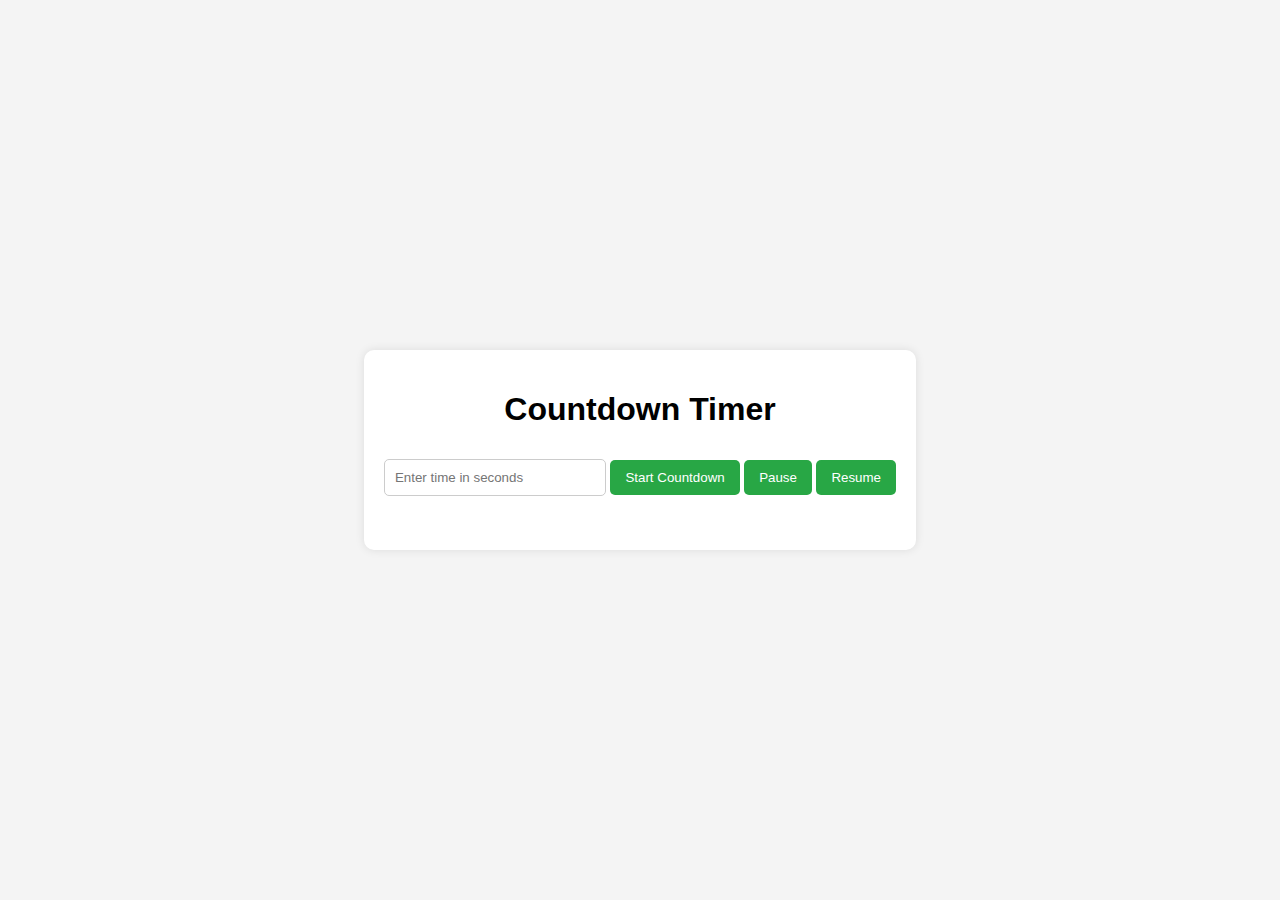
<file: 02-project/index.html>
<!DOCTYPE html>
<html lang="en">
<head>
    <meta charset="UTF-8">
    <meta name="viewport" content="width=device-width, initial-scale=1.0">
    <title>Countdown Timer</title>
    <link rel="stylesheet" href="style.css">
</head>
<body>
    <div class="container">
        <h1>Countdown Timer</h1>
        <input type="number" id="timeInput" placeholder="Enter time in seconds">
        <button id="startButton">Start Countdown</button>
        <button id="pauseButton">Pause</button>
        <button id="resumeButton">Resume</button>
        
        <p id="countdownDisplay"></p>

    </div>
    <script src="script.js"></script>
</body>
</html>
</file>
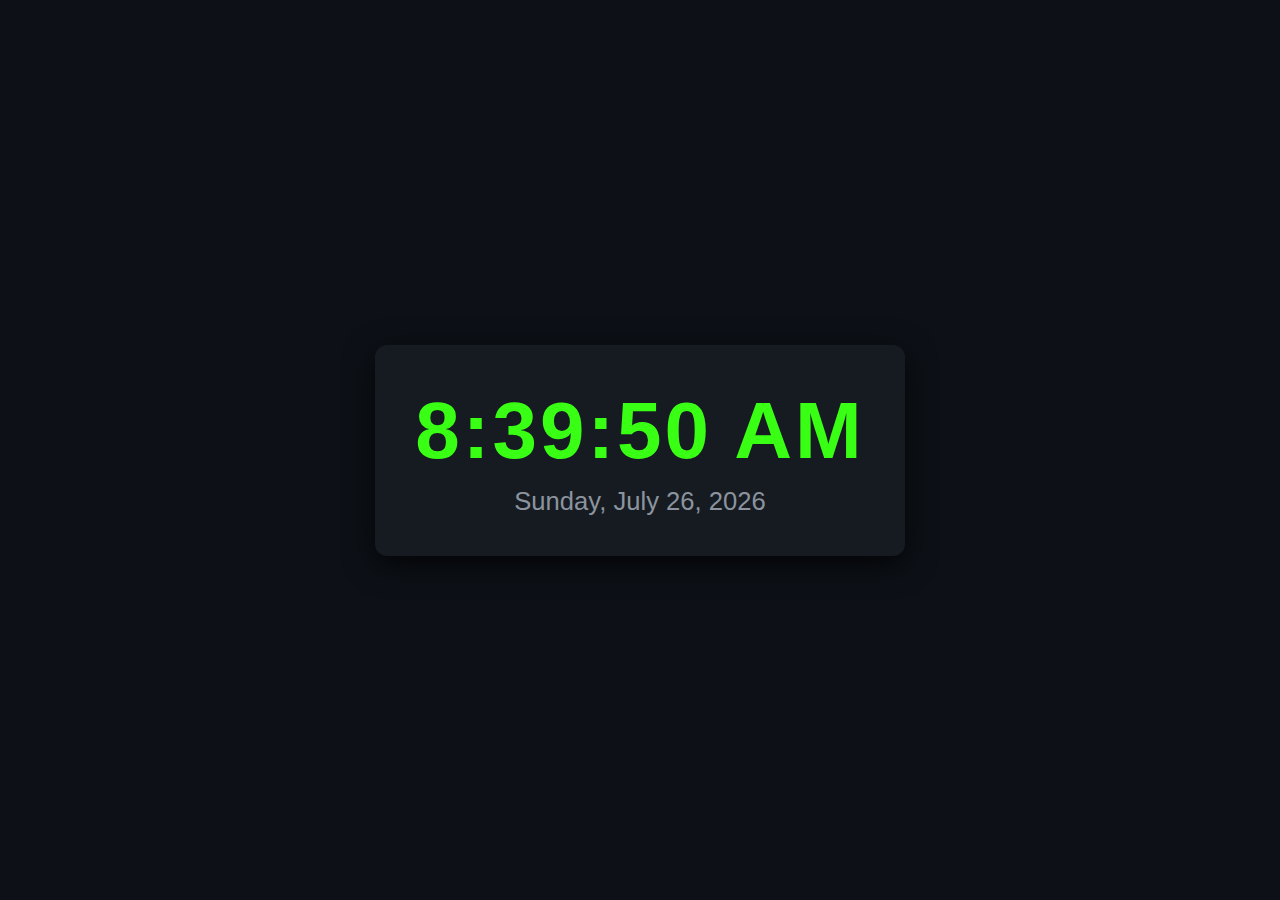
<file: 01-project/start/index.html>
<!DOCTYPE html>
<html lang="en">
  <head>
    <meta charset="UTF-8" />
    <meta name="viewport" content="width=device-width, initial-scale=1.0" />
    <title>Digital Clock | Chaicode</title>
    <link rel="stylesheet" href="style.css" />
    
  </head>
  <body>
    <div class="clock-container">
      <h1 id="time">00:00:00 AM</h1>
      <p id="date">Loading date...</p>
    </div>
    <script src="script.js"></script>
  </body>
</html>
</file>
<file: 02-project/style.css>
body {
    font-family: Arial, sans-serif;
    display: flex;
    justify-content: center;
    align-items: center;
    height: 100vh;
    background-color: #f4f4f4;
    margin: 0;
}

.container {
    background: white;
    padding: 20px;
    border-radius: 10px;
    box-shadow: 0px 0px 10px rgba(0, 0, 0, 0.1);
    text-align: center;
}

input {
    width: 200px;
    padding: 10px;
    margin: 10px 0;
    border: 1px solid #ccc;
    border-radius: 5px;
}

button {
    padding: 10px 15px;
    border: none;
    background-color: #28a745;
    color: white;
    cursor: pointer;
    border-radius: 5px;
}

button:hover {
    background-color: #218838;
}

#countdownDisplay {
    font-size: 24px;
    margin-top: 15px;
    font-weight: bold;
}
</file>
<file: 01-project/start/style.css>
/* Reset styles */
* {
  margin: 0;
  padding: 0;
  box-sizing: border-box;
  font-family: "Arial", sans-serif;
}

/* Dark mode background */
body {
  background-color: #0d1117;
  height: 100vh;
  display: flex;
  align-items: center;
  justify-content: center;
}

/* Clock container styling */
.clock-container {
  text-align: center;
  background-color: #161b22;
  padding: 40px;
  border-radius: 12px;
  box-shadow: 0 8px 30px rgba(0, 0, 0, 0.8);
}

/* Time styling */
#time {
  font-size: 5rem;
  color: #39ff14; /* Neon green for contrast */
  margin-bottom: 10px;
  letter-spacing: 3px;
}

/* Date styling */
#date {
  font-size: 1.6rem;
  color: #8b949e; /* Muted gray for date text */
}
</file>
